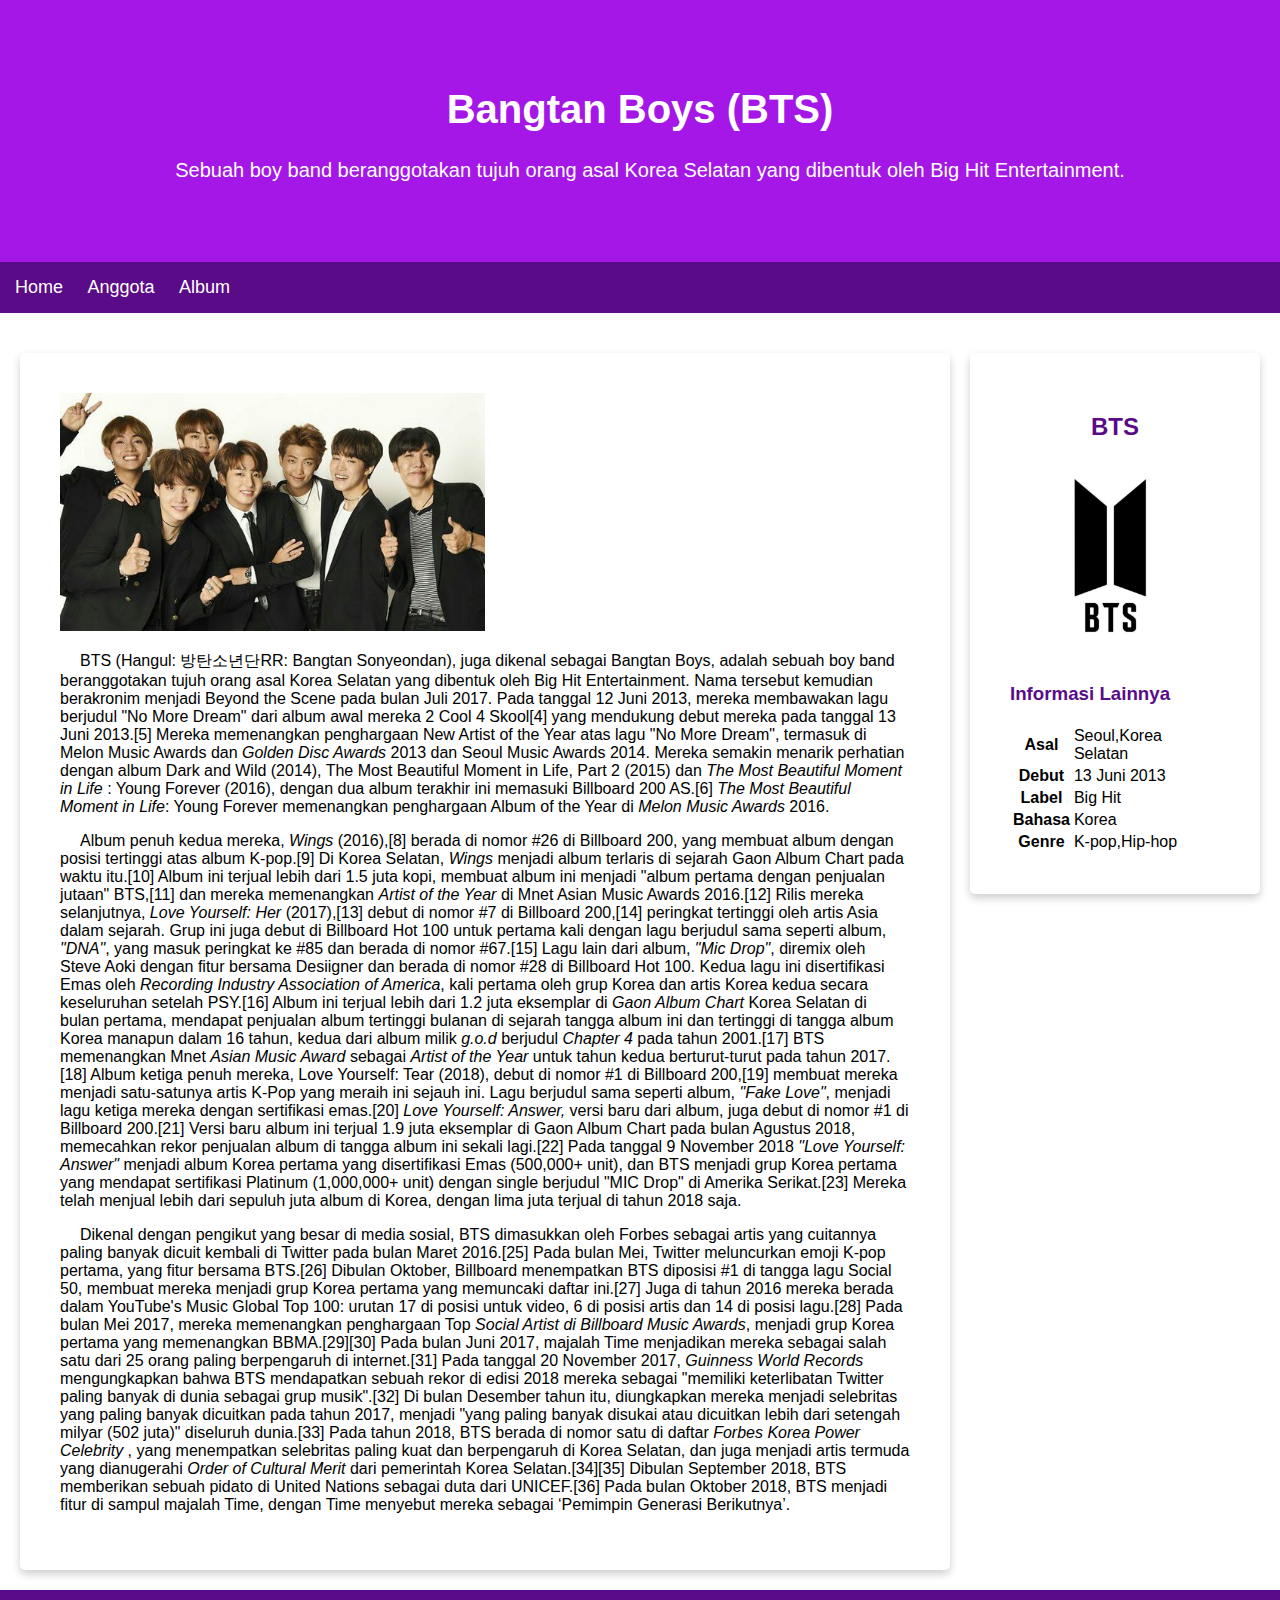
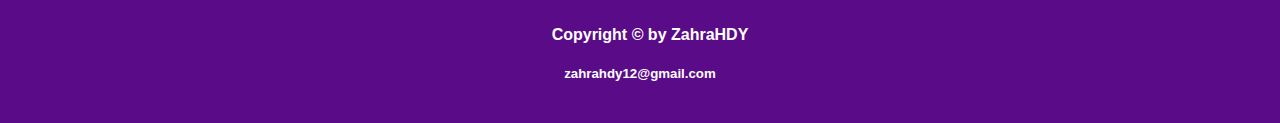
<file: index.html>
<!DOCTYPE html>
<html>

<head>
    <meta charset="utf-8" />
    <title>BTS page</title>
    <meta name="viewport" content="width=device-width, initial-scale=1">
    <link rel="stylesheet" href="styles/style.css">
</head>

<body>
    <header>
        <div class="jumbotron">
            <h1>Bangtan Boys (BTS)</h1>
            <p>Sebuah boy band beranggotakan tujuh orang asal Korea Selatan yang dibentuk oleh Big Hit Entertainment.
            </p>
        </div>
        <nav>
            <li>
                <a href="index.html">Home</a>
            </li>
            <li>
                <a href="btsmembers.html">Anggota</a>
            </li>
            <li>
                <a href="btsalbum.html">Album</a>
            </li>
        </nav>
    </header>
    <main>
        <div id="content">
            <article class="card">
                <img src="assets/btswpp2.jpg" class="featured-image" alt="sejarah">
                <p>BTS (Hangul: 방탄소년단RR: Bangtan Sonyeondan), juga dikenal sebagai Bangtan Boys, adalah sebuah boy band
                    beranggotakan
                    tujuh orang asal Korea Selatan yang dibentuk oleh Big Hit Entertainment. Nama tersebut kemudian
                    berakronim
                    menjadi Beyond the Scene pada bulan Juli 2017. Pada tanggal 12 Juni 2013, mereka membawakan lagu
                    berjudul
                    "No More Dream" dari album awal mereka 2 Cool 4 Skool[4] yang mendukung debut mereka pada tanggal 13
                    Juni 2013.[5] Mereka memenangkan penghargaan New Artist of the Year atas lagu "No More Dream",
                    termasuk
                    di Melon Music Awards dan
                    <i>Golden Disc Awards</i> 2013 dan Seoul Music Awards 2014. Mereka semakin menarik perhatian dengan
                    album
                    Dark and Wild (2014), The Most Beautiful Moment in Life, Part 2 (2015) dan
                    <i>The Most Beautiful Moment in Life</i>
                    : Young Forever (2016), dengan dua album terakhir ini memasuki Billboard 200 AS.[6]
                    <i>The Most Beautiful Moment in Life</i>: Young Forever memenangkan penghargaan Album of the Year di
                    <i>Melon Music Awards</i> 2016.</p>

                <p>Album penuh kedua mereka,
                    <i>Wings</i> (2016),[8] berada di nomor #26 di Billboard 200, yang membuat album dengan posisi
                    tertinggi
                    atas album K-pop.[9] Di Korea Selatan,
                    <i>Wings</i> menjadi album terlaris di sejarah Gaon Album Chart pada waktu itu.[10] Album ini
                    terjual lebih
                    dari 1.5 juta kopi, membuat album ini menjadi "album pertama dengan penjualan jutaan" BTS,[11] dan
                    mereka
                    memenangkan
                    <i>Artist of the Year</i> di Mnet Asian Music Awards 2016.[12] Rilis mereka selanjutnya,
                    <i>Love Yourself: Her </i>(2017),[13] debut di nomor #7 di Billboard 200,[14] peringkat tertinggi
                    oleh artis
                    Asia dalam sejarah. Grup ini juga debut di Billboard Hot 100 untuk pertama kali dengan lagu berjudul
                    sama seperti album,
                    <i>"DNA"</i>, yang masuk peringkat ke #85 dan berada di nomor #67.[15] Lagu lain dari album,
                    <i>"Mic Drop"</i>, diremix oleh Steve Aoki dengan fitur bersama Desiigner dan berada di nomor #28 di
                    Billboard
                    Hot 100. Kedua lagu ini disertifikasi Emas oleh
                    <i>Recording Industry Association of America</i>, kali pertama oleh grup Korea dan artis Korea kedua
                    secara
                    keseluruhan setelah PSY.[16] Album ini terjual lebih dari 1.2 juta eksemplar di
                    <i>Gaon Album Chart</i> Korea Selatan di bulan pertama, mendapat penjualan album tertinggi bulanan
                    di sejarah
                    tangga album ini dan tertinggi di tangga album Korea manapun dalam 16 tahun, kedua dari album milik
                    <i>g.o.d</i> berjudul
                    <i>Chapter 4</i> pada tahun 2001.[17] BTS memenangkan Mnet
                    <i>Asian Music Award</i> sebagai
                    <i>Artist of the Year</i> untuk tahun kedua berturut-turut pada tahun 2017.[18] Album ketiga penuh
                    mereka,
                    Love Yourself: Tear (2018), debut di nomor #1 di Billboard 200,[19] membuat mereka menjadi
                    satu-satunya
                    artis K-Pop yang meraih ini sejauh ini. Lagu berjudul sama seperti album,
                    <i>"Fake Love"</i>, menjadi lagu ketiga mereka dengan sertifikasi emas.[20]
                    <i>Love Yourself: Answer,</i>
                    versi baru dari album, juga debut di nomor #1 di Billboard 200.[21] Versi baru album ini terjual 1.9
                    juta eksemplar di Gaon
                    Album Chart pada bulan Agustus 2018, memecahkan rekor penjualan album di tangga album ini sekali
                    lagi.[22]
                    Pada tanggal 9 November 2018
                    <i>"Love Yourself: Answer"</i> menjadi album Korea pertama yang disertifikasi Emas (500,000+ unit),
                    dan
                    BTS menjadi grup Korea pertama yang mendapat sertifikasi Platinum (1,000,000+ unit) dengan single
                    berjudul
                    "MIC Drop" di Amerika Serikat.[23] Mereka telah menjual lebih dari sepuluh juta album di Korea,
                    dengan
                    lima juta terjual di tahun 2018 saja.</p>

                <p>Dikenal dengan pengikut yang besar di media sosial, BTS dimasukkan oleh Forbes sebagai artis yang
                    cuitannya
                    paling banyak dicuit kembali di Twitter pada bulan Maret 2016.[25] Pada bulan Mei, Twitter
                    meluncurkan
                    emoji K-pop pertama, yang fitur bersama BTS.[26] Dibulan Oktober, Billboard menempatkan BTS diposisi
                    #1 di tangga lagu Social 50, membuat mereka menjadi grup Korea pertama yang memuncaki daftar
                    ini.[27]
                    Juga di tahun 2016 mereka berada dalam YouTube's Music Global Top 100: urutan 17 di posisi untuk
                    video,
                    6 di posisi artis dan 14 di posisi lagu.[28] Pada bulan Mei 2017, mereka memenangkan penghargaan Top
                    <i>Social Artist di Billboard Music Awards</i>, menjadi grup Korea pertama yang memenangkan
                    BBMA.[29][30]
                    Pada bulan Juni 2017, majalah Time menjadikan mereka sebagai salah satu dari 25 orang paling
                    berpengaruh
                    di internet.[31] Pada tanggal 20 November 2017,
                    <i>Guinness World Records</i> mengungkapkan bahwa BTS mendapatkan sebuah rekor di edisi 2018 mereka
                    sebagai
                    "memiliki keterlibatan Twitter paling banyak di dunia sebagai grup musik".[32] Di bulan Desember
                    tahun
                    itu, diungkapkan mereka menjadi selebritas yang paling banyak dicuitkan pada tahun 2017, menjadi
                    "yang
                    paling banyak disukai atau dicuitkan lebih dari setengah milyar (502 juta)" diseluruh dunia.[33]
                    Pada
                    tahun 2018, BTS berada di nomor satu di daftar
                    <i>Forbes Korea Power Celebrity</i>
                    , yang menempatkan selebritas paling kuat dan berpengaruh di Korea Selatan, dan juga menjadi artis
                    termuda yang dianugerahi
                    <i>Order of Cultural Merit</i> dari pemerintah Korea Selatan.[34][35] Dibulan September 2018, BTS
                    memberikan
                    sebuah pidato di United Nations sebagai duta dari UNICEF.[36] Pada bulan Oktober 2018, BTS menjadi
                    fitur
                    di sampul majalah Time, dengan Time menyebut mereka sebagai ‘Pemimpin Generasi Berikutnya’.</p>
            </article>
        </div>
        <aside>
            <article class="profile card">
                <header id="logo">
                    <h2>BTS</h2>
                    <img src="assets/logo2.jpg" width="200px" height="200px" alt="bts">
                </header>
                <section>
                    <h3>Informasi Lainnya</h3>
                    <table>
                        <tr>
                            <th>Asal</th>
                            <td>Seoul,Korea Selatan</td>
                        </tr>
                        <tr>
                            <th>Debut</th>
                            <td>13 Juni 2013</td>
                        </tr>
                        <tr>
                            <th>Label</th>
                            <td>Big Hit</td>
                        </tr>
                        <tr>
                            <th>Bahasa</th>
                            <td>Korea</td>
                        </tr>
                        <tr>
                            <th>Genre</th>
                            <td>K-pop,Hip-hop</td>
                        </tr>
                    </table>
                </section>
            </article>
        </aside>
    </main>

    <div id="footer">
        <p>Copyright &copy; by ZahraHDY</p>
        <h5>zahrahdy12@gmail.com</h5>
    </div>
</body>

</html>
</file>
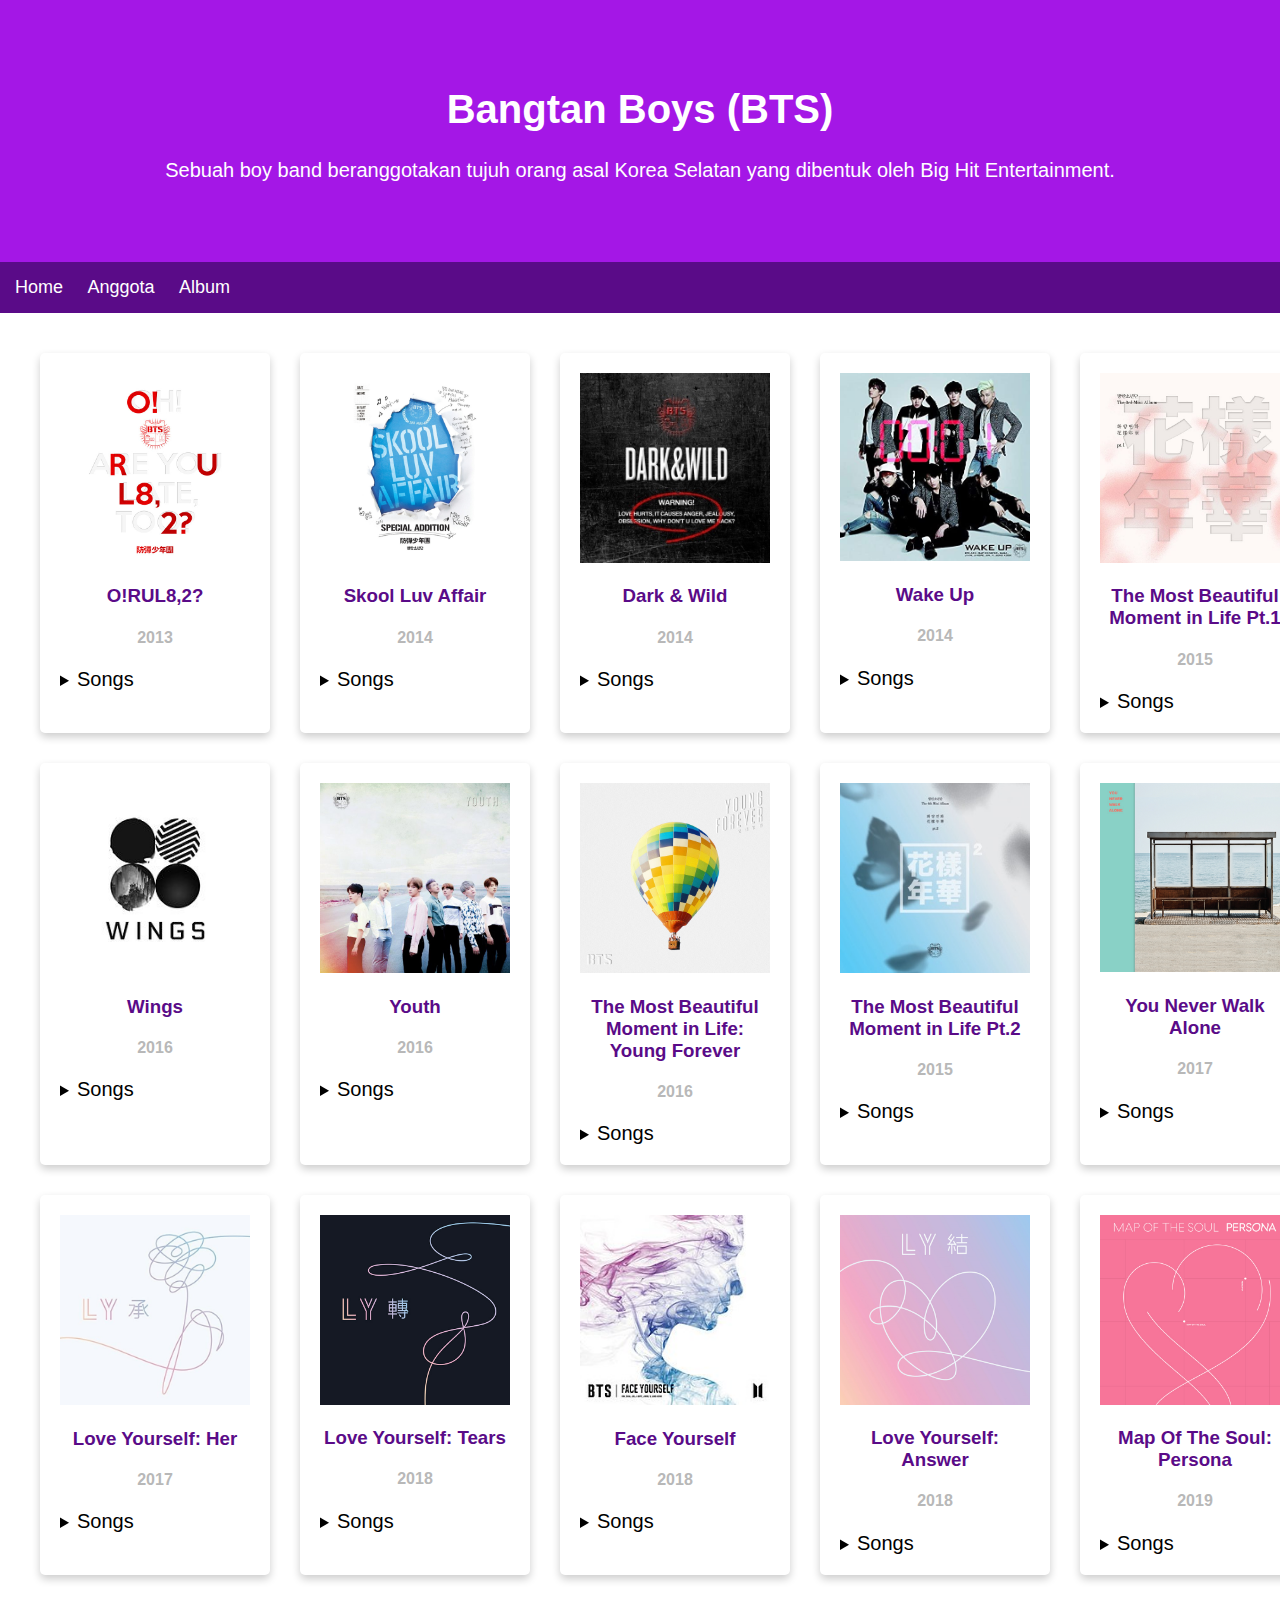
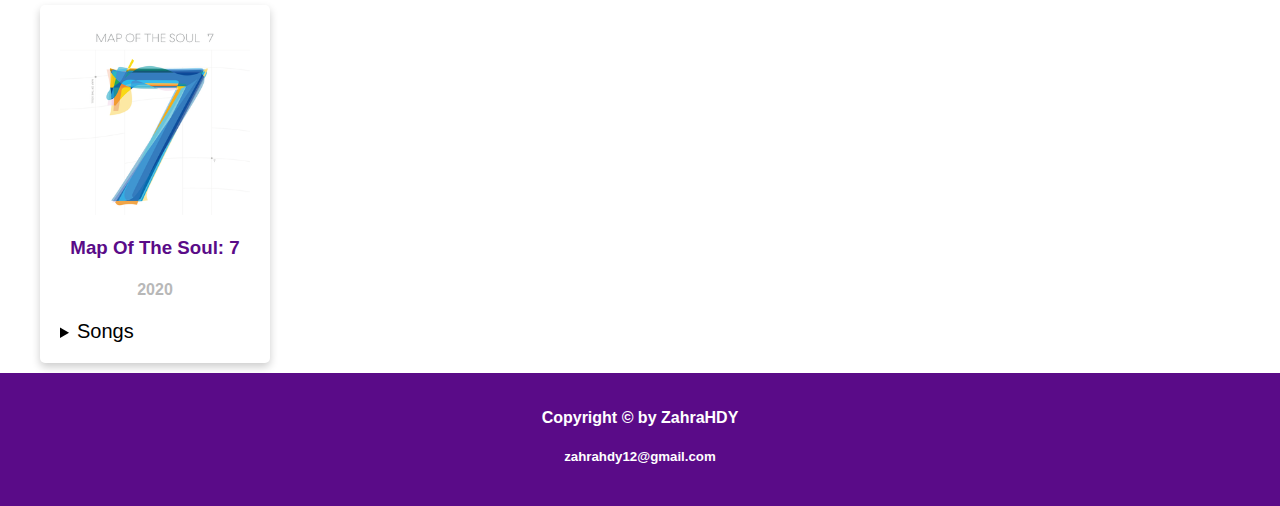
<file: btsalbum.html>
<!DOCTYPE html>
<html>

<head>
    <meta charset="utf-8" />
    <title>BTS page</title>
    <meta name="viewport" content="width=device-width, initial-scale=1">
    <link rel="stylesheet" href="styles/btsalbum.css">
</head>

<body>
    <header>
        <div class="jumbotron">
            <h1>Bangtan Boys (BTS)</h1>
            <p>Sebuah boy band beranggotakan tujuh orang asal Korea Selatan yang dibentuk oleh Big Hit Entertainment.
            </p>
        </div>
        <nav>
            <li>
                <a href="index.html">Home</a>
            </li>
            <li>
                <a href="btsmembers.html">Anggota</a>
            </li>
            <li>
                <a href="btsalbum.html">Album</a>
            </li>
        </nav>
    </header>
    <main>
        <div id="content">
            <article id="rul" class="card">
                <img src="assets/1.jpg" class="featured-image" alt="O!RUL8,2?">
                <h3>O!RUL8,2?</h3>
                <h4>2013</h4>
                <details>
                    <summary id="summary">
                        <mark id="mark">Songs</mark>
                    </summary>
                    <ul>
                        <li>Intro: O!RUL8,2?</li>
                        <li>N.O</li>
                        <li>We On</li>
                        <li>Skit: R U Happy Now?</li>
                        <li>If I Ruled The World</li>
                        <li>Coffee</li>
                        <li>BTS Cypher pt.1</li>
                        <li>Attack On Bangtan</li>
                        <li>Paldogangsan</li>
                        <li>Outro: Luv in Skool</li>
                    </ul>
                </details>
            </article>
            <article id="sla" class="card">
                <img src="assets/2.png" class="featured-image" alt="Skool Luv Affair">
                <h3>Skool Luv Affair</h3>
                <h4>2014</h4>
                <details>
                    <summary id="summary">
                        <mark id="mark">Songs</mark>
                    </summary>
                    <ul>
                        <li>Intro: Skool Luv Affair</li>
                        <li>Boy in Luv</li>
                        <li>Skit: Soulmate</li>
                        <li>Where You From?</li>
                        <li>Just One Day</li>
                        <li>Tomorrow</li>
                        <li>BTS Cypher pt.2: Triptych</li>
                        <li>Spine Breaker</li>
                        <li>Jump</li>
                        <li>Outro: Propose</li>
                    </ul>
                </details>
            </article>
            <article id="dl" class="card">
                <img src="assets/3.jpg" class="featured-image" alt="DL">
                <h3>Dark &amp; Wild</h3>
                <h4>2014</h4>
                <details>
                    <summary id="summary">
                        <mark id="mark">Songs</mark>
                    </summary>
                    <ul>
                        <li>Intro: What Am I To You?</li>
                        <li>Danger</li>
                        <li>War Of Hormone</li>
                        <li>Hip Hop Lover</li>
                        <li>Let Me Know</li>
                        <li>Rain</li>
                        <li>BTS Cypher pt.3: KILLER</li>
                        <li>What Are You Doing?</li>
                        <li>Can You Turn Off Your Phone?</li>
                        <li>Blanket Kick</li>
                        <li>24/7=heaven</li>
                        <li>Look Here</li>
                        <li>2nd Grade</li>
                        <li>Does That Make Sense?</li>
                    </ul>
                </details>
            </article>
            <article id="wu" class="card">
                <img src="assets/4.jpg" alt="Wakeup">
                <h3>Wake Up</h3>
                <h4>2014</h4>
                <details>
                    <summary id="summary">
                        <mark id="mark">Songs</mark>
                    </summary>
                    <ul>
                        <li>INTRO.</li>
                        <li>THE STARS</li>
                        <li>JUMP-japanese ver.-</li>
                        <li>Danger-japanese ver.-</li>
                        <li>Boy in Luv-japanese ver,-</li>
                        <li>JUST ONE DAY-japanese ver.-</li>
                        <li>iine!</li>
                        <li>I Like It pt.2 ~in that place~</li>
                        <li>No More Dream-japanese ver.-</li>
                        <li>Shingeki no Boudan-japanese ver.-</li>
                        <li>N.O-japanese ver.-</li>
                        <li>WAKE UP</li>
                        <li>OUTRO.</li>
                    </ul>
                </details>
            </article>
            <article id="the most" class="card">
                <img src="assets/5.jpg" class="featured-image" alt="the most beutiful moment in life">
                <h3>The Most Beautiful Moment in Life Pt.1</h2>
                    <h4>2015</h4>
                    <details>
                        <summary id="summary">
                            <mark id="mark">Songs</mark>
                        </summary>
                        <ul>
                            <li>Intro: The Most Beautiful Moment in Life</li>
                            <li>I Need U</li>
                            <li>Hold Me Tight</li>
                            <li>Skit: Expectation!</li>
                            <li>Dope</li>
                            <li>Boyz With Fun</li>
                            <li>Converse High</li>
                            <li>Moving On</li>
                            <li>Outro: Love is Not Over</li>
                        </ul>
                    </details>
            </article>
            <article id="Wings" class="card">
                <img src="assets/6.jpg" class="featured-image" alt="Wings">
                <h3>Wings</h2>
                    <h4>2016</h4>
                    <details>
                        <summary id="summary">
                            <mark id="mark">Songs</mark>
                        </summary>
                        <ul>
                            <li>Intro: Boy Meets Evil</li>
                            <li>Blood Sweat &amp; Tears</li>
                            <li>Begin</li>
                            <li>Lie</li>
                            <li>Stigma</li>
                            <li>First Love</li>
                            <li>Reflection</li>
                            <li>MAMA</li>
                            <li>Awake</li>
                            <li>Lost</li>
                            <li>BTS Chypher 4</li>
                            <li>Am I wrong</li>
                            <li>21st Century Girls</li>
                            <li>2!3!</li>
                            <li>Interlude: Wings</li>
                        </ul>
                    </details>
            </article>
            <article id="y" class="card">
                <img src="assets/7.jpg" class="featured-image" alt="Youth">
                <h3>Youth</h2>
                    <h4>2016</h4>
                    <details>
                        <summary id="summary">
                            <mark id="mark">Songs</mark>
                        </summary>
                        <ul>
                            <li>Intro: Youth</li>
                            <li>RUN-japanese ver.-</li>
                            <li>FIRE-japanese ver.-</li>
                            <li>Good Day</li>
                            <li>Save ME-japanese ver.-</li>
                            <li>Wishing on a Star</li>
                            <li>Butterfly-japanese ver.-</li>
                            <li>For You</li>
                            <li>I Need U-japanese ver.-</li>
                            <li>Epilogue: Young Forever-japanese ver.-</li>
                        </ul>
                    </details>
            </article>
            <article id="fy" class="card">
                <img src="assets/8.jpeg" class="featured-image" alt="young forever">
                <h3>The Most Beautiful Moment in Life: Young Forever</h2>
                    <h4>2016</h4>
                    <details>
                        <summary id="summary">
                            <mark id="mark">Songs</mark>
                        </summary>
                        <ul>
                            <li>The Most Beautiful Moment in Life</li>
                            <li>I Need U</li>
                            <li>Hold Me Tight</li>
                            <li>Autumn Leaves</li>
                            <li>Butterfly-Prologue Mix</li>
                            <li>RUN</li>
                            <li>Ma City</li>
                            <li>Silver Spoon</li>
                            <li>Dope</li>
                            <li>FIRE</li>
                            <li>Save ME</li>
                            <li>Epilogue: Young Forever</li>
                            <li>Converse High</li>
                            <li>Moving On</li>
                            <li>Whalien 52</li>
                            <li>House of Cards-full length edition</li>
                            <li>Love is Not Over-full length edition</li>
                            <li>I Need U -Urban Mix</li>
                            <li>I Need U -Remix</li>
                            <li>RUN -Ballad Mix</li>
                            <li>RUN -Alternative Mix</li>
                            <li>Butterfly -Alternative Mix</li>
                        </ul>
                    </details>
            </article>
            <article id="pt.2" class="card">
                <img src="assets/9.jpg" class="featured-image" alt="pt.2">
                <h3>The Most Beautiful Moment in Life Pt.2</h2>
                    <h4>2015</h4>
                    <details>
                        <summary id="summary">
                            <mark id="mark">Songs</mark>
                        </summary>
                        <ul>
                            <li>Intro: Never Mind</li>
                            <li>RUN</li>
                            <li>Butterfly</li>
                            <li>Whalien 52</li>
                            <li>Ma City</li>
                            <li>Silver Spoon</li>
                            <li>Skit: One Night in a Strange City</li>
                            <li>Autumn Leaves</li>
                            <li>Outro: House of Cards</li>
                        </ul>
                    </details>
            </article>
            <article id="alone" class="card">
                <img src="assets/10.jpg" class="featured-image" alt="you never walk alone">
                <h3>You Never Walk Alone</h2>
                    <h4>2017</h4>
                    <details>
                        <summary id="summary">
                            <mark id="mark">Songs</mark>
                        </summary>
                        <ul>
                            <li>Intro: Boy Meets Evil</li>
                            <li>Blood Sweat &amp; Tears</li>
                            <li>Begin</li>
                            <li>Lie</li>
                            <li>Stigma</li>
                            <li>First Love</li>
                            <li>Reflection</li>
                            <li>MAMA</li>
                            <li>Awake</li>
                            <li>Lost</li>
                            <li>BTS Cypher 4</li>
                            <li>Am I Wrong</li>
                            <li>21st Century Girls</li>
                            <li>2!3!</li>
                            <li>Spring Day</li>
                            <li>Not Today</li>
                            <li>Outro: Wings</li>
                            <li>A Supplementary Story: You Never Walk Alone</li>
                        </ul>
                    </details>
            </article>
            <article id="her" class="card">
                <img src="assets/11.jpg" class="featured-image" alt="love yourself:her">
                <h3>Love Yourself: Her</h2>
                    <h4>2017</h4>
                    <details>
                        <summary id="summary">
                            <mark id="mark">Songs</mark>
                        </summary>
                        <ul>
                            <li>Intro: Serendipity</li>
                            <li>DNA</li>
                            <li>Best of Me</li>
                            <li>Dimple</li>
                            <li>Pied Piper</li>
                            <li>Skit: Billboard Music Award Speech</li>
                            <li>Mic Drop</li>
                            <li>Go Go</li>
                            <li>Her</li>
                        </ul>
                    </details>
            </article>
            <article id="tears" class="card">
                <img src="assets/12.jpg" class="featured-image" alt="Love Yourself: Tears">
                <h3>Love Yourself: Tears</h2>
                    <h4>2018</h4>
                    <details>
                        <summary id="summary">
                            <mark id="mark">Songs</mark>
                        </summary>
                        <ul>
                            <li>Intro: Singularity</li>
                            <li>Fake Love</li>
                            <li>The Truth Untold</li>
                            <li>134340</li>
                            <li>Paradise</li>
                            <li>Love Maze</li>
                            <li>Magic Shop</li>
                            <li>Airplane Pt.2</li>
                            <li>Anpanman</li>
                            <li>So What</li>
                            <li>Outro: Tears</li>
                        </ul>
                    </details>
            </article>
            <article id="face" class="card">
                <img src="assets/13.jpg" class="featured-image" alt="face yourself">
                <h3>Face Yourself</h2>
                    <h4>2018</h4>
                    <details>
                        <summary id="summary">
                            <mark id="mark">Songs</mark>
                        </summary>
                        <ul>
                            <li>Intro: Ringwanderung</li>
                            <li>Best Of Me-japanese ver.-</li>
                            <li>Blood Sweat &amp; Tears -japanese ver.-</li>
                            <li>DNA -japanese ver.-</li>
                            <li>Not Today -japanese ver.-</li>
                            <li>Mic Drop -japanese ver.-</li>
                            <li>Don't Leave Me</li>
                            <li>Go Go -japanese ver.-</li>
                            <li>Crystal Snow</li>
                            <li>Spring Day -japanese ver.-</li>
                            <li>Let Go</li>
                            <li>Outro: Crack</li>
                        </ul>
                    </details>
            </article>
            <article id="answer" class="card">
                <img src="assets/14.jpg" class="featured-image" alt="Love Yourself: Answer">
                <h3>Love Yourself: Answer</h2>
                    <h4>2018</h4>
                    <details>
                        <summary id="summary">
                            <mark id="mark">Songs</mark>
                        </summary>
                        <ul>
                            <li>Euphoria</li>
                            <li>Trivia: Just Dance</li>
                            <li>Serendipity -full length edition</li>
                            <li>DNA</li>
                            <li>Dimple</li>
                            <li>Trivia: Love</li>
                            <li>Her</li>
                            <li>Singularity</li>
                            <li>FAKE LOVE</li>
                            <li>The truth untold</li>
                            <li>Trivia: Seesaw</li>
                            <li>Tear</li>
                            <li>Epiphany</li>
                            <li>I'm Fine</li>
                            <li>IDOL</li>
                            <li>Answer: Love Yourself</li>
                            <li>Magic Shop</li>
                            <li>Best of Me</li>
                            <li>Airplane Pt.2</li>
                            <li>Go Go</li>
                            <li>Anpanman</li>
                            <li>MIC DROP</li>
                            <li>DNA -Pedal 2 LA Mix</li>
                            <li>Fake Love -Rocking vibe Mix</li>
                            <li>Mic Drop -Steve Aoki Remix full length edition</li>
                        </ul>
                    </details>
            </article>
            <article id="persona" class="card">
                <img src="assets/15.jpg" class="featured-image" alt="Persona">
                <h3>Map Of The Soul: Persona</h2>
                    <h4>2019</h4>
                    <details>
                        <summary id="summary">
                            <mark id="mark">Songs</mark>
                        </summary>
                        <ul>
                            <li>Intro: Persona</li>
                            <li>Boy With Luv</li>
                            <li>Mikrokosmos</li>
                            <li>Make it Right</li>
                            <li>HOME</li>
                            <li>Jamais Vu</li>
                            <li>Dionysus</li>
                        </ul>
                    </details>
            </article>
            <article id="7" class="card">
                <img src="assets/16.png" class="featured-image" alt="7">
                <h3>Map Of The Soul: 7</h2>
                    <h4>2020</h4>
                    <details>
                        <summary id="summary">
                            <mark id="mark">Songs</mark>
                        </summary>
                        <ul>
                            <li>Intro: Persona</li>
                            <li>Boy With Luv</li>
                            <li>Make it Right</li>
                            <li>Jamais Vu</li>
                            <li>Dionysus</li>
                            <li>Interlude: Shadow</li>
                            <li>Black Swan</li>
                            <li>Filter</li>
                            <li>My Time</li>
                            <li>Louder Than Bombs</li>
                            <li>ON</li>
                            <li>UGH!</li>
                            <li>00.00 (Zero O'Clock)</li>
                            <li>Inner Child</li>
                            <li>Friends</li>
                            <li>Moon</li>
                            <li>Respect</li>
                            <li>We Are Bulletproof: The Eternal</li>
                            <li>Outro: Ego</li>
                        </ul>
                    </details>
            </article>
        </div>
    </main>

    <div id="footer">
        <p>Copyright &copy; by ZahraHDY</p>
        <h5>zahrahdy12@gmail.com</h5>
    </div>
</body>

</html>
</file>
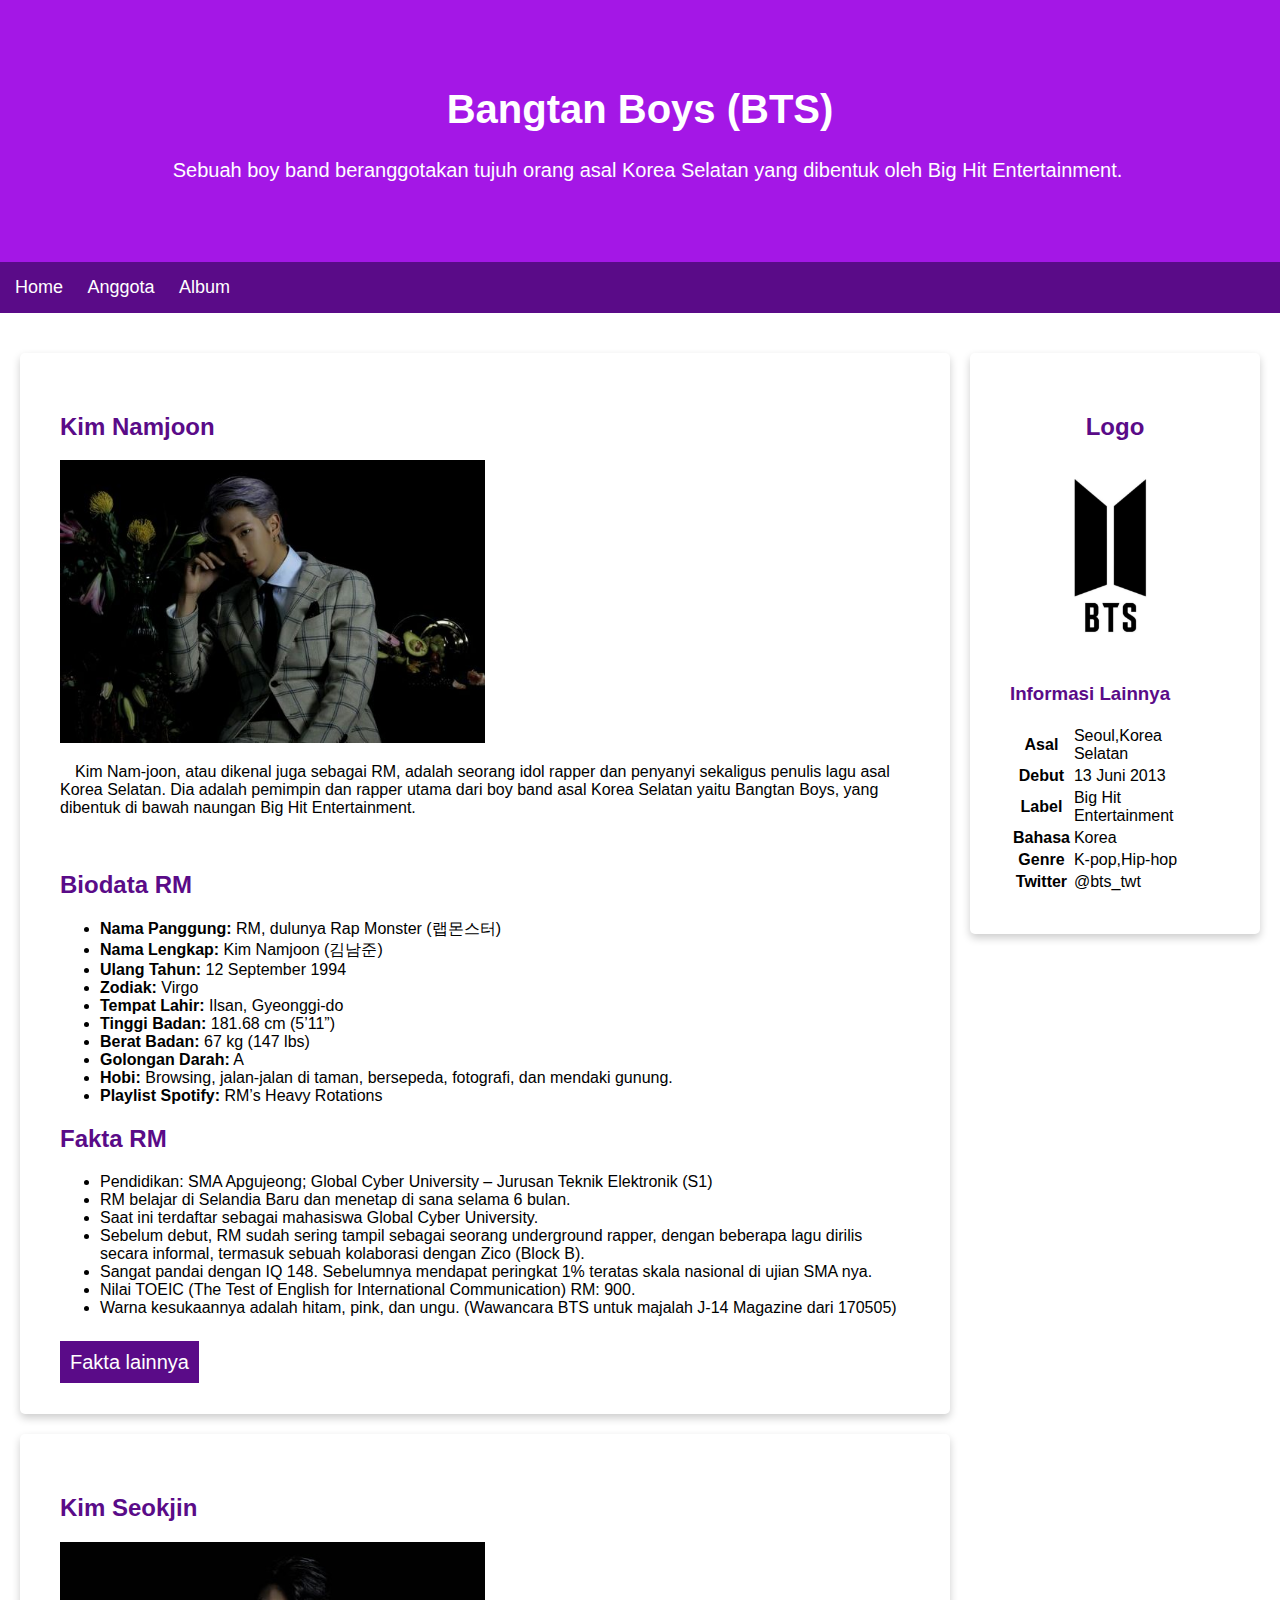
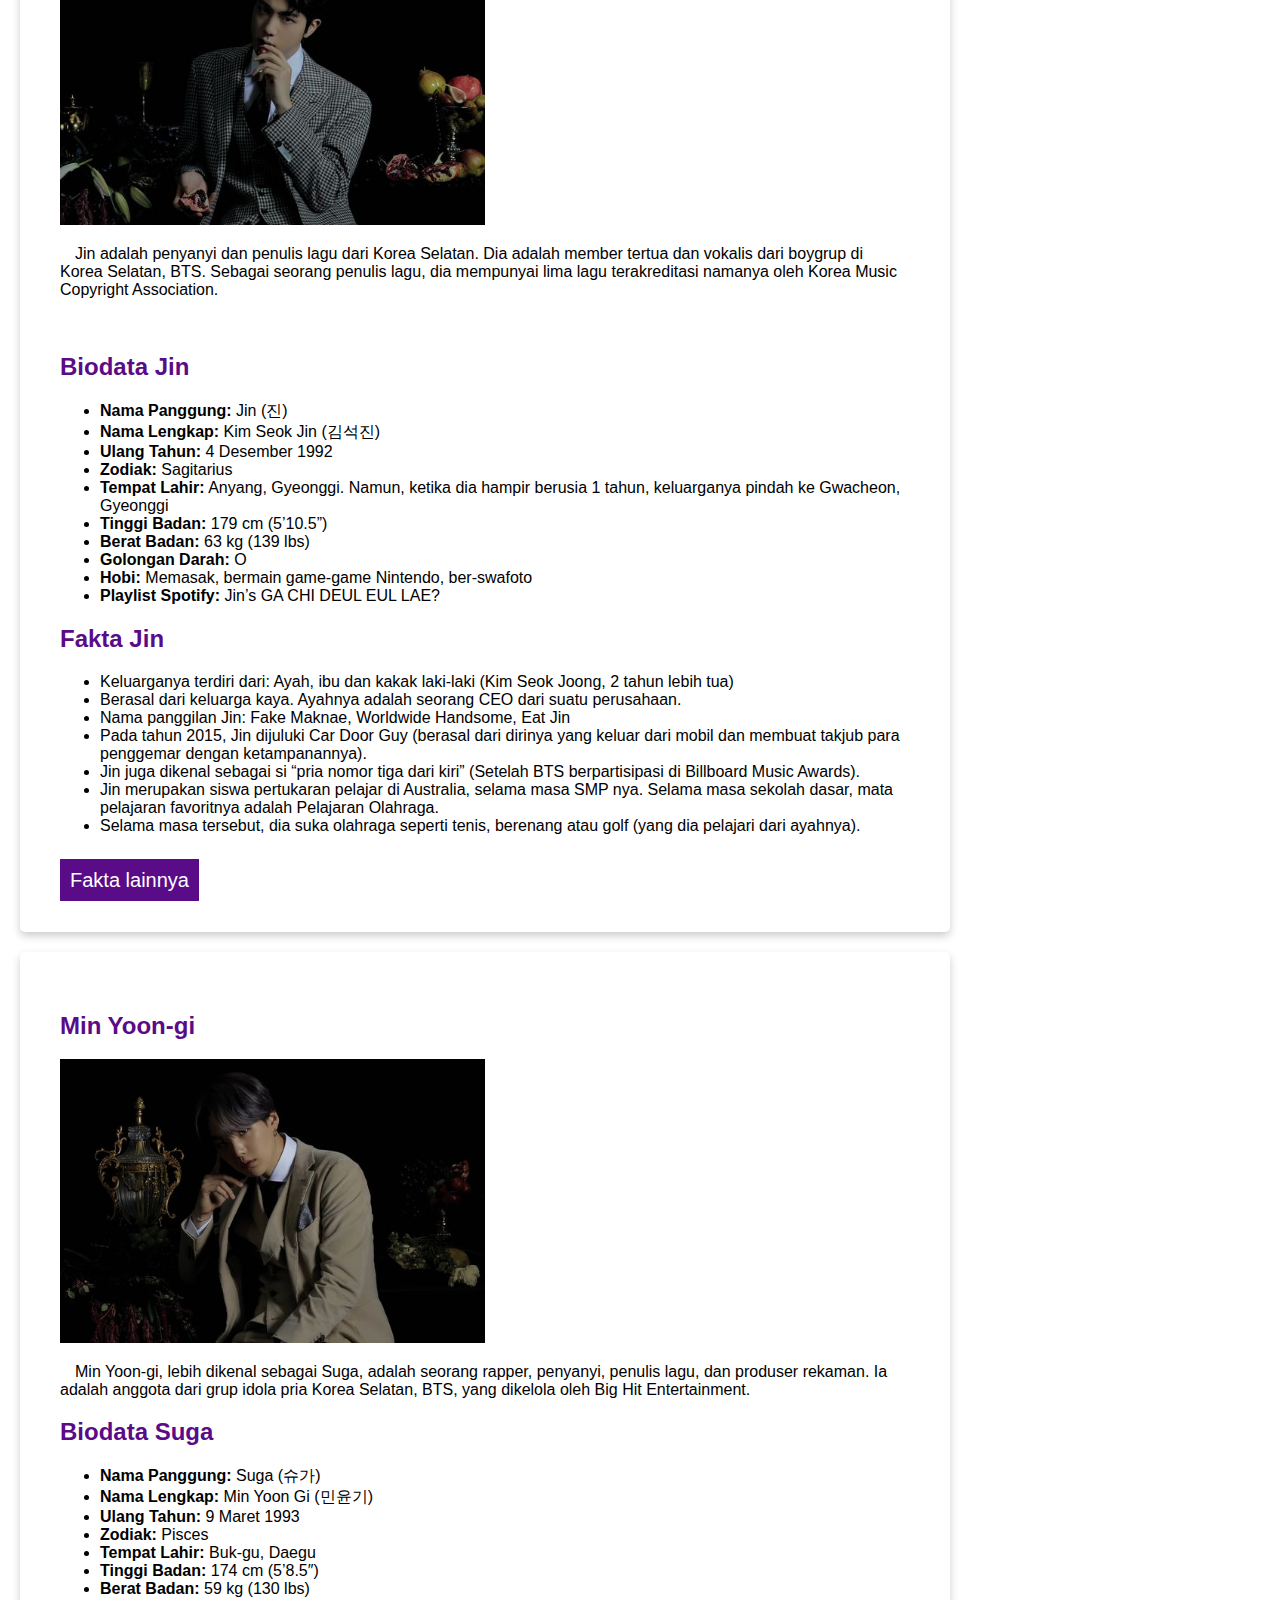
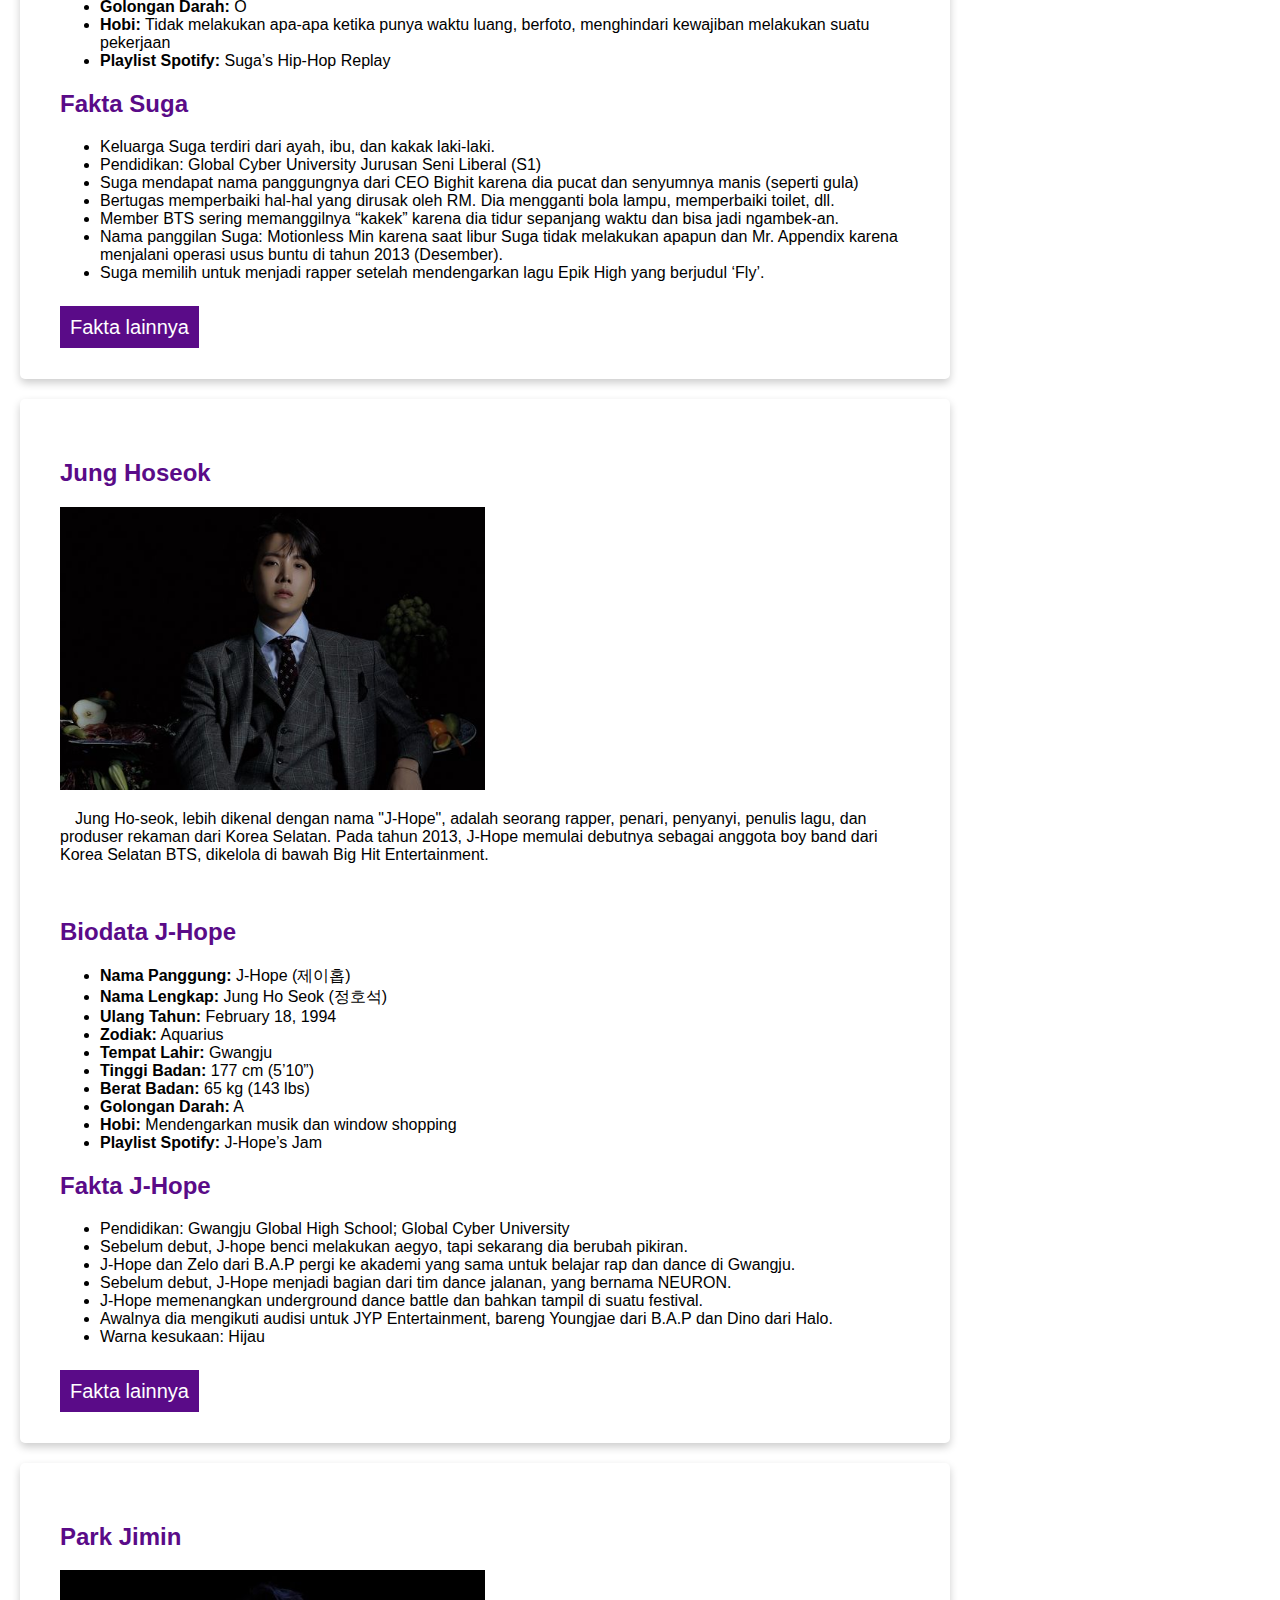
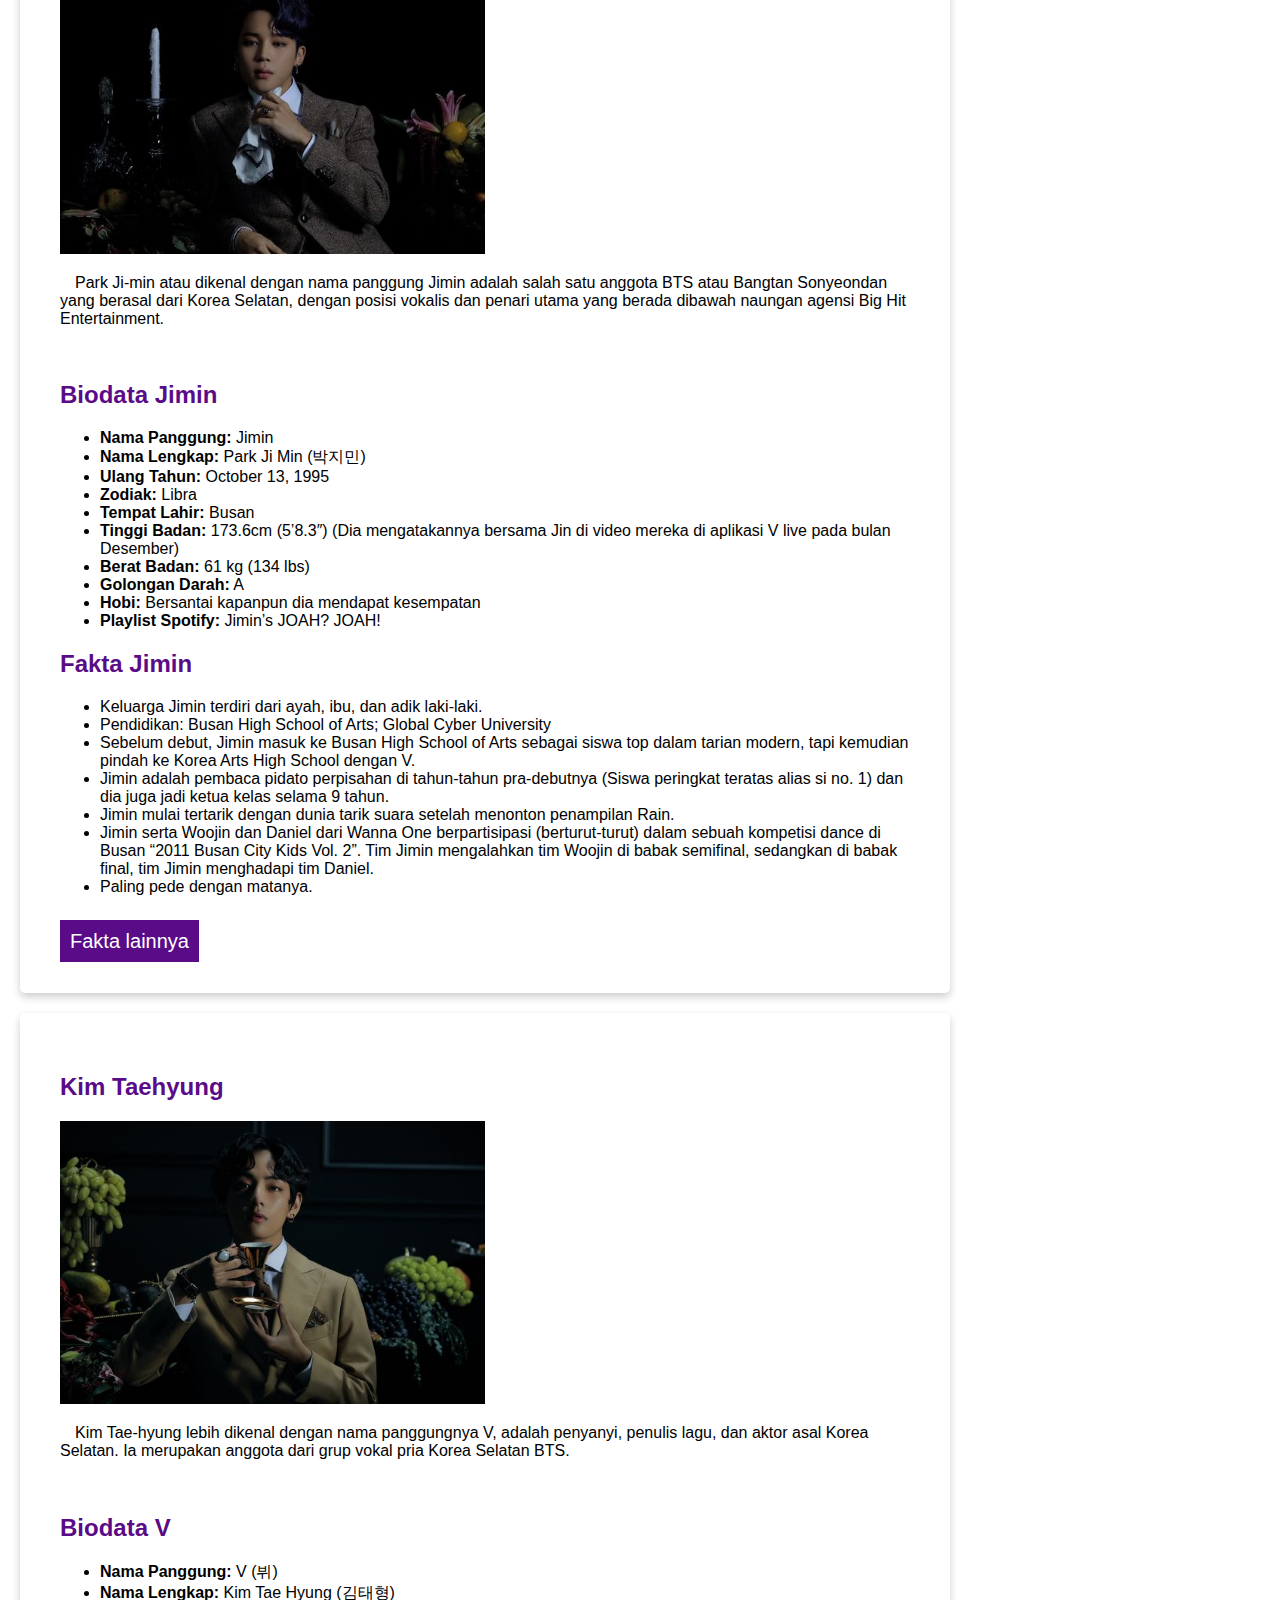
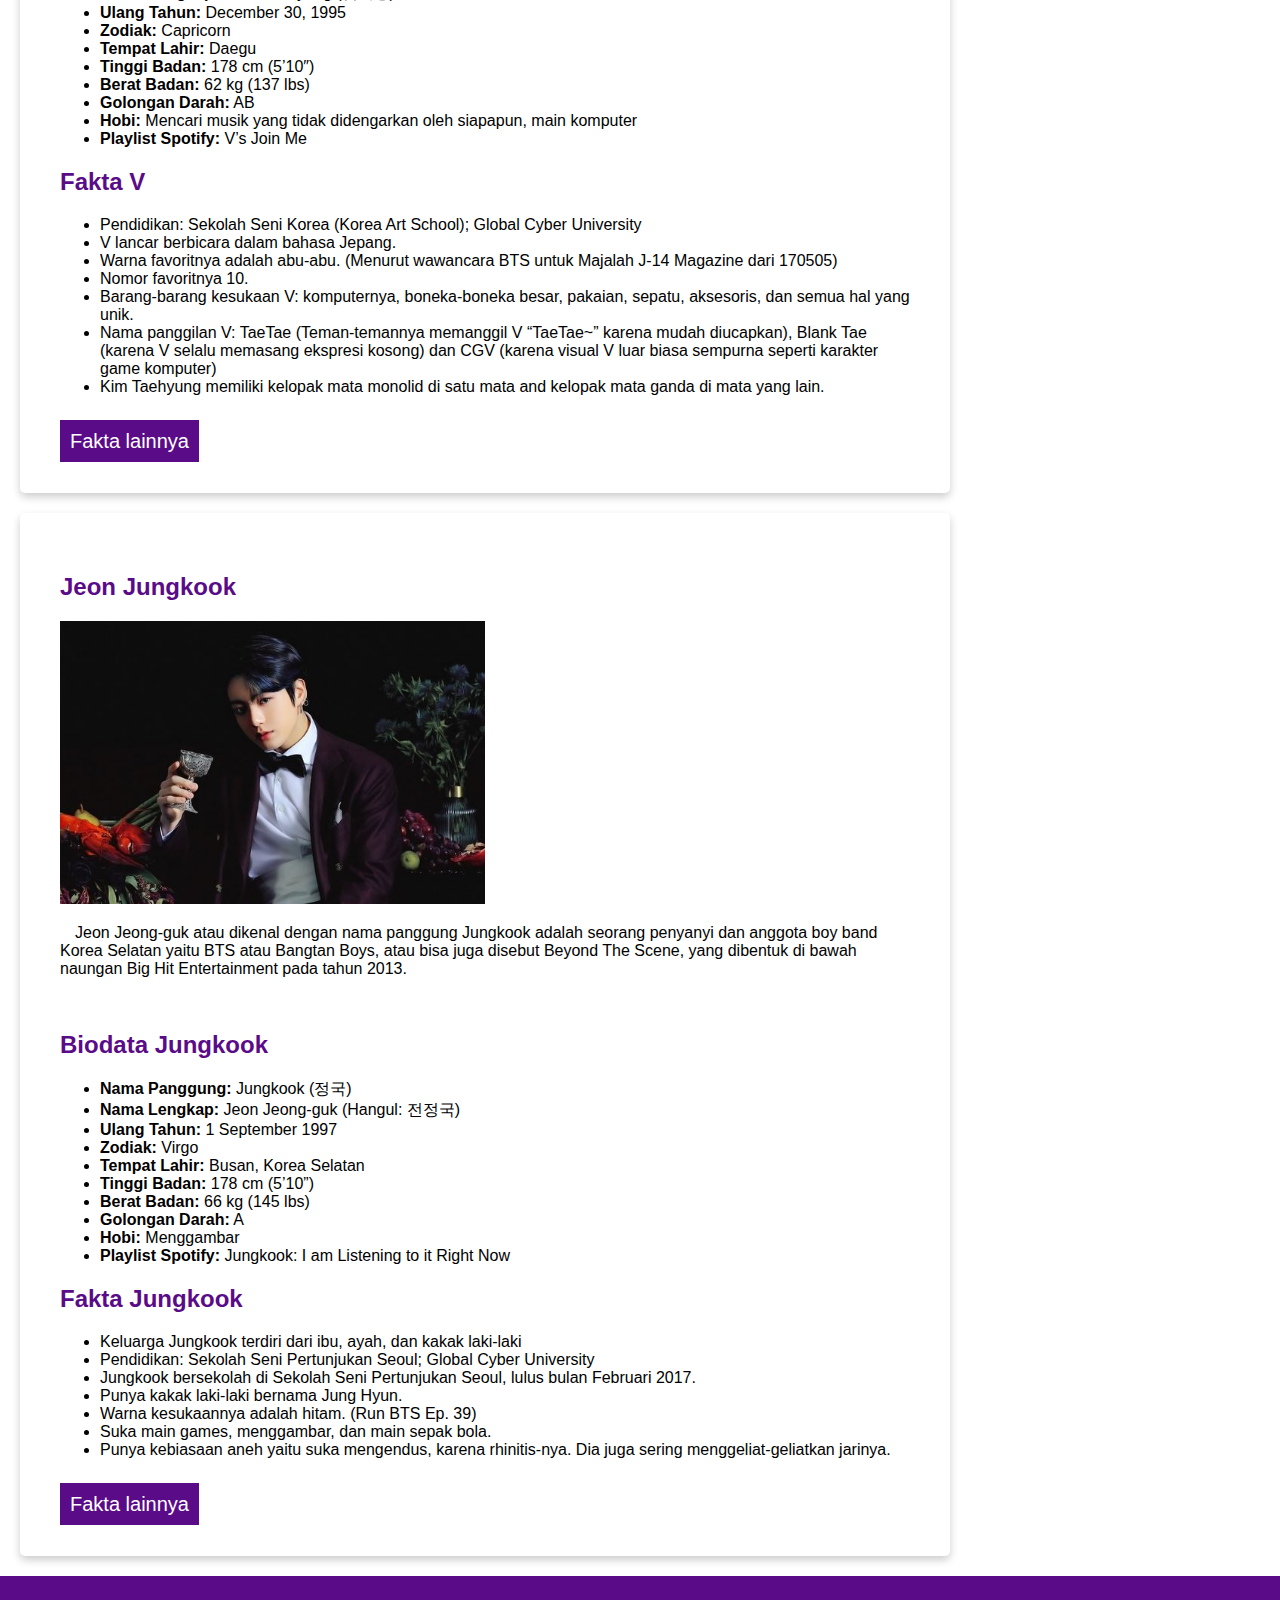
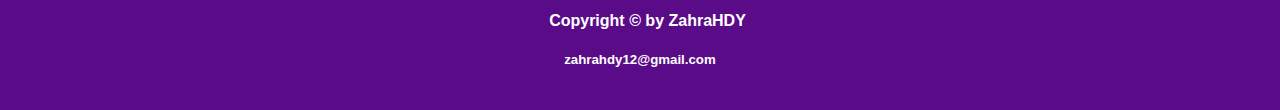
<file: btsmembers.html>
<!DOCTYPE html>
<html>

<head>
    <meta charset="utf-8" />
    <title>BTS page</title>
    <meta name="viewport" content="width=device-width, initial-scale=1">
    <link rel="stylesheet" href="styles/btsmembers.css">
</head>

<body>
    <header>
        <div class="jumbotron">
            <h1>Bangtan Boys (BTS)</h1>
            <p>Sebuah boy band beranggotakan tujuh orang asal Korea Selatan yang dibentuk oleh Big Hit Entertainment.
            </p>
        </div>
        <nav>
            <li>
                <a href="index.html">Home</a>
            </li>
            <li>
                <a href="btsmembers.html">Anggota</a>
            </li>
            <li>
                <a href="btsalbum.html">Album</a>
            </li>
        </nav>
    </header>
    <main>
        <div id="content">
            <article id="kim namjun" class="card">
                <h2>Kim Namjoon</h2>
                <img src="assets/rm.jpg" class="featured-image" alt="kim namjun">
                <p>Kim Nam-joon, atau dikenal juga sebagai RM, adalah seorang idol rapper dan penyanyi sekaligus penulis
                    lagu
                    asal Korea Selatan. Dia adalah pemimpin dan rapper utama dari boy band asal Korea Selatan yaitu
                    Bangtan
                    Boys, yang dibentuk di bawah naungan Big Hit Entertainment. </p>
                <br>
                <h2>Biodata RM</h2>
                <ul>
                    <li>
                        <b>Nama Panggung:</b> RM, dulunya Rap Monster (랩몬스터)</li>
                    <li>
                        <b>Nama Lengkap:</b> Kim Namjoon (김남준)</li>
                    <li>
                        <b>Ulang Tahun:</b> 12 September 1994</li>
                    <li>
                        <b>Zodiak:</b> Virgo</li>
                    <li>
                        <b>Tempat Lahir:</b> Ilsan, Gyeonggi-do</li>
                    <li>
                        <b>Tinggi Badan:</b> 181.68 cm (5’11”)</li>
                    <li>
                        <b>Berat Badan:</b> 67 kg (147 lbs)</li>
                    <li>
                        <b>Golongan Darah:</b> A</li>
                    <li>
                        <b>Hobi:</b> Browsing, jalan-jalan di taman, bersepeda, fotografi, dan mendaki gunung.</li>
                    <li>
                        <b>Playlist Spotify:</b> RM’s Heavy Rotations</li>
                </ul>
                <h2>Fakta RM</h2>
                <ul>
                    <li>Pendidikan: SMA Apgujeong; Global Cyber University – Jurusan Teknik Elektronik (S1)</li>
                    <li>RM belajar di Selandia Baru dan menetap di sana selama 6 bulan.</li>
                    <li>Saat ini terdaftar sebagai mahasiswa Global Cyber University.</li>
                    <li>Sebelum debut, RM sudah sering tampil sebagai seorang underground rapper, dengan beberapa lagu
                        dirilis
                        secara informal, termasuk sebuah kolaborasi dengan Zico (Block B).</li>
                    <li>Sangat pandai dengan IQ 148. Sebelumnya mendapat peringkat 1% teratas skala nasional di ujian
                        SMA nya.</li>
                    <li>Nilai TOEIC (The Test of English for International Communication) RM: 900.</li>
                    <li>Warna kesukaannya adalah hitam, pink, dan ungu. (Wawancara BTS untuk majalah J-14 Magazine dari
                        170505)</li>
                </ul>
                <br>
                <a class="link" href="https://kepoper.com/biodata-profil-dan-fakta-lengkap-rm/">Fakta lainnya</a>
            </article>

            <article id="jin" class="card">
                <h2>Kim Seokjin</h2>
                <img src="assets/jin.jpg" class="featured-image" alt="kim seokjin">
                <p>Jin adalah penyanyi dan penulis lagu dari Korea Selatan. Dia adalah member tertua dan vokalis dari
                    boygrup
                    di Korea Selatan, BTS. Sebagai seorang penulis lagu, dia mempunyai lima lagu terakreditasi namanya
                    oleh
                    Korea Music Copyright Association.</p>
                <br>
                <h2>Biodata Jin</h2>
                <ul>
                    <li>
                        <b>Nama Panggung:</b> Jin (진)</li>
                    <li>
                        <b>Nama Lengkap:</b> Kim Seok Jin (김석진)</li>
                    <li>
                        <b>Ulang Tahun:</b> 4 Desember 1992</li>
                    <li>
                        <b>Zodiak:</b> Sagitarius</li>
                    <li>
                        <b>Tempat Lahir:</b> Anyang, Gyeonggi. Namun, ketika dia hampir berusia 1 tahun, keluarganya
                        pindah
                        ke Gwacheon, Gyeonggi</li>
                    <li>
                        <b>Tinggi Badan:</b> 179 cm (5’10.5”)</li>
                    <li>
                        <b>Berat Badan:</b> 63 kg (139 lbs)</li>
                    <li>
                        <b>Golongan Darah:</b> O</li>
                    <li>
                        <b>Hobi:</b> Memasak, bermain game-game Nintendo, ber-swafoto</li>
                    <li>
                        <b>Playlist Spotify:</b> Jin’s GA CHI DEUL EUL LAE?</li>
                </ul>
                <h2>Fakta Jin</h2>
                <ul>
                    <li>Keluarganya terdiri dari: Ayah, ibu dan kakak laki-laki (Kim Seok Joong, 2 tahun lebih tua)</li>
                    <li>Berasal dari keluarga kaya. Ayahnya adalah seorang CEO dari suatu perusahaan.</li>
                    <li>Nama panggilan Jin: Fake Maknae, Worldwide Handsome, Eat Jin</li>
                    <li>Pada tahun 2015, Jin dijuluki Car Door Guy (berasal dari dirinya yang keluar dari mobil dan
                        membuat takjub
                        para penggemar dengan ketampanannya).</li>
                    <li>Jin juga dikenal sebagai si “pria nomor tiga dari kiri” (Setelah BTS berpartisipasi di Billboard
                        Music
                        Awards).
                    </li>
                    <li>Jin merupakan siswa pertukaran pelajar di Australia, selama masa SMP nya. Selama masa sekolah
                        dasar,
                        mata pelajaran favoritnya adalah Pelajaran Olahraga.</li>
                    <li>Selama masa tersebut, dia suka olahraga seperti tenis, berenang atau golf (yang dia pelajari
                        dari ayahnya).</li>
                </ul>
                <br>
                <a class="link" href="https://kepoper.com/biodata-profil-dan-fakta-lengkap-jin/">Fakta lainnya</a>

            </article>

            <article id="yunki" class="card">
                <h2>Min Yoon-gi</h2>
                <img src="assets/suga.jpg" class="featured-image" alt="yunki">
                <p>Min Yoon-gi, lebih dikenal sebagai Suga, adalah seorang rapper, penyanyi, penulis lagu, dan produser
                    rekaman.
                    Ia adalah anggota dari grup idola pria Korea Selatan, BTS, yang dikelola oleh Big Hit Entertainment.
                    <br>
                    <h2>Biodata Suga</h2>
                    <ul>
                        <li>
                            <b>Nama Panggung:</b> Suga (슈가)</li>
                        <li>
                            <b>Nama Lengkap:</b> Min Yoon Gi (민윤기)</li>
                        <li>
                            <b>Ulang Tahun:</b> 9 Maret 1993</li>
                        <li>
                            <b>Zodiak:</b> Pisces</li>
                        <li>
                            <b>Tempat Lahir:</b> Buk-gu, Daegu</li>
                        <li>
                            <b>Tinggi Badan:</b> 174 cm (5’8.5″)</li>
                        <li>
                            <b>Berat Badan:</b> 59 kg (130 lbs)</li>
                        <li>
                            <b>Golongan Darah:</b> O</li>
                        <li>
                            <b>Hobi:</b> Tidak melakukan apa-apa ketika punya waktu luang, berfoto, menghindari
                            kewajiban melakukan
                            suatu pekerjaan</li>
                        <li>
                            <b>Playlist Spotify:</b> Suga’s Hip-Hop Replay</li>
                    </ul>
                    <h2>Fakta Suga</h2>
                    <ul>
                        <li>Keluarga Suga terdiri dari ayah, ibu, dan kakak laki-laki.</li>
                        <li>Pendidikan: Global Cyber University Jurusan Seni Liberal (S1)</li>
                        <li>Suga mendapat nama panggungnya dari CEO Bighit karena dia pucat dan senyumnya manis (seperti
                            gula)</li>
                        <li>Bertugas memperbaiki hal-hal yang dirusak oleh RM. Dia mengganti bola lampu, memperbaiki
                            toilet,
                            dll.
                        </li>
                        <li>Member BTS sering memanggilnya “kakek” karena dia tidur sepanjang waktu dan bisa jadi
                            ngambek-an.</li>
                        <li>Nama panggilan Suga: Motionless Min karena saat libur Suga tidak melakukan apapun dan Mr.
                            Appendix
                            karena menjalani operasi usus buntu di tahun 2013 (Desember).</li>
                        <li>Suga memilih untuk menjadi rapper setelah mendengarkan lagu Epik High yang berjudul ‘Fly’.
                        </li>
                    </ul>
                    <br>
                    <a class="link" href="https://kepoper.com/biodata-profil-dan-fakta-lengkap-suga/">Fakta lainnya</a>
            </article>

            <article id="hoobi" class="card">
                <h2>Jung Hoseok</h2>
                <img src="assets/jhope.jpg" class="featured-image" alt="hoobi">
                <p>Jung Ho-seok, lebih dikenal dengan nama "J-Hope", adalah seorang rapper, penari, penyanyi, penulis
                    lagu,
                    dan produser rekaman dari Korea Selatan. Pada tahun 2013, J-Hope memulai debutnya sebagai anggota
                    boy
                    band dari Korea Selatan BTS, dikelola di bawah Big Hit Entertainment.</p>
                <br>
                <h2>Biodata J-Hope</h2>
                <ul>
                    <li>
                        <b>Nama Panggung:</b> J-Hope (제이홉)</li>
                    <li>
                        <b>Nama Lengkap:</b> Jung Ho Seok (정호석)</li>
                    <li>
                        <b>Ulang Tahun:</b> February 18, 1994</li>
                    <li>
                        <b>Zodiak:</b> Aquarius</li>
                    <li>
                        <b>Tempat Lahir:</b> Gwangju</li>
                    <li>
                        <b>Tinggi Badan:</b> 177 cm (5’10”)</li>
                    <li>
                        <b>Berat Badan:</b> 65 kg (143 lbs)</li>
                    <li>
                        <b>Golongan Darah:</b> A</li>
                    <li>
                        <b>Hobi:</b> Mendengarkan musik dan window shopping</li>
                    <li>
                        <b>Playlist Spotify:</b> J-Hope’s Jam</li>
                </ul>
                <h2>Fakta J-Hope</h2>
                <ul>
                    <li>Pendidikan: Gwangju Global High School; Global Cyber University</li>
                    <li>Sebelum debut, J-hope benci melakukan aegyo, tapi sekarang dia berubah pikiran.</li>
                    <li>J-Hope dan Zelo dari B.A.P pergi ke akademi yang sama untuk belajar rap dan dance di Gwangju.
                    </li>
                    <li>Sebelum debut, J-Hope menjadi bagian dari tim dance jalanan, yang bernama NEURON.</li>
                    <li>J-Hope memenangkan underground dance battle dan bahkan tampil di suatu festival.</li>
                    <li>Awalnya dia mengikuti audisi untuk JYP Entertainment, bareng Youngjae dari B.A.P dan Dino dari
                        Halo.</li>
                    <li>Warna kesukaan: Hijau</li>
                </ul>
                <br>
                <a class="link" href="https://kepoper.com/biodata-profil-dan-fakta-lengkap-j-hope/">Fakta lainnya</a>

            </article>

            <article id="jimin" class="card">
                <h2>Park Jimin</h2>
                <img src="assets/jimin.jpg" class="featured-image" alt="jimin">
                <p>Park Ji-min atau dikenal dengan nama panggung Jimin adalah salah satu anggota BTS atau Bangtan
                    Sonyeondan
                    yang berasal dari Korea Selatan, dengan posisi vokalis dan penari utama yang berada dibawah naungan
                    agensi
                    Big Hit Entertainment.</p>
                <br>
                <h2>Biodata Jimin</h2>
                <ul>
                    <li>
                        <b>Nama Panggung:</b> Jimin</li>
                    <li>
                        <b>Nama Lengkap:</b> Park Ji Min (박지민)</li>
                    <li>
                        <b>Ulang Tahun:</b> October 13, 1995</li>
                    <li>
                        <b>Zodiak:</b> Libra</li>
                    <li>
                        <b>Tempat Lahir:</b> Busan</li>
                    <li>
                        <b>Tinggi Badan:</b> 173.6cm (5’8.3″) (Dia mengatakannya bersama Jin di video mereka di aplikasi
                        V live
                        pada bulan Desember)</li>
                    <li>
                        <b>Berat Badan:</b> 61 kg (134 lbs)</li>
                    <li>
                        <b>Golongan Darah:</b> A</li>
                    <li>
                        <b>Hobi:</b> Bersantai kapanpun dia mendapat kesempatan</li>
                    <li>
                        <b>Playlist Spotify:</b> Jimin’s JOAH? JOAH!</li>
                </ul>
                <h2>Fakta Jimin</h2>
                <ul>
                    <li>Keluarga Jimin terdiri dari ayah, ibu, dan adik laki-laki.</li>
                    <li>Pendidikan: Busan High School of Arts; Global Cyber University</li>
                    <li>Sebelum debut, Jimin masuk ke Busan High School of Arts sebagai siswa top dalam tarian modern,
                        tapi kemudian
                        pindah ke Korea Arts High School dengan V.</li>
                    <li>Jimin adalah pembaca pidato perpisahan di tahun-tahun pra-debutnya (Siswa peringkat teratas
                        alias si
                        no. 1) dan dia juga jadi ketua kelas selama 9 tahun.</li>
                    <li>Jimin mulai tertarik dengan dunia tarik suara setelah menonton penampilan Rain.</li>
                    <li>Jimin serta Woojin dan Daniel dari Wanna One berpartisipasi (berturut-turut) dalam sebuah
                        kompetisi dance
                        di Busan “2011 Busan City Kids Vol. 2”. Tim Jimin mengalahkan tim Woojin di babak semifinal,
                        sedangkan
                        di babak final, tim Jimin menghadapi tim Daniel.</li>
                    <li>Paling pede dengan matanya.</li>
                </ul>
                <br>
                <a class="link" href="https://kepoper.com/biodata-profil-dan-fakta-lengkap-jimin/">Fakta lainnya</a>


            </article>

            <article id="tae" class="card">
                <h2>Kim Taehyung</h2>
                <img src="assets/tae.jpg" class="featured-image" alt="tae">
                <p>Kim Tae-hyung lebih dikenal dengan nama panggungnya V, adalah penyanyi, penulis lagu, dan aktor asal
                    Korea
                    Selatan. Ia merupakan anggota dari grup vokal pria Korea Selatan BTS.</p>
                <br>
                <h2>Biodata V</h2>
                <ul>
                    <li>
                        <b>Nama Panggung:</b> V (뷔)</li>
                    <li>
                        <b>Nama Lengkap:</b> Kim Tae Hyung (김태형)</li>
                    <li>
                        <b>Ulang Tahun:</b> December 30, 1995</li>
                    <li>
                        <b>Zodiak:</b> Capricorn</li>
                    <li>
                        <b>Tempat Lahir:</b> Daegu</li>
                    <li>
                        <b>Tinggi Badan:</b> 178 cm (5’10″)</li>
                    <li>
                        <b>Berat Badan:</b> 62 kg (137 lbs)</li>
                    <li>
                        <b>Golongan Darah:</b> AB</li>
                    <li>
                        <b>Hobi:</b> Mencari musik yang tidak didengarkan oleh siapapun, main komputer</li>
                    <li>
                        <b>Playlist Spotify:</b> V’s Join Me</li>
                </ul>
                <h2>Fakta V</h2>
                <ul>
                    <li>Pendidikan: Sekolah Seni Korea (Korea Art School); Global Cyber University</li>
                    <li>V lancar berbicara dalam bahasa Jepang.</li>
                    <li>Warna favoritnya adalah abu-abu. (Menurut wawancara BTS untuk Majalah J-14 Magazine dari 170505)
                    </li>
                    <li>Nomor favoritnya 10.</li>
                    <li>Barang-barang kesukaan V: komputernya, boneka-boneka besar, pakaian, sepatu, aksesoris, dan
                        semua hal
                        yang unik.</li>
                    <li>Nama panggilan V: TaeTae (Teman-temannya memanggil V “TaeTae~” karena mudah diucapkan), Blank
                        Tae (karena
                        V selalu memasang ekspresi kosong) dan CGV (karena visual V luar biasa sempurna seperti karakter
                        game komputer)</li>
                    <li>Kim Taehyung memiliki kelopak mata monolid di satu mata and kelopak mata ganda di mata yang
                        lain.</li>
                </ul>
                <br>
                <a class="link" href="https://kepoper.com/biodata-profil-dan-fakta-lengkap-v/">Fakta lainnya</a>
            </article>

            <article id="jungkok" class="card">
                <h2>Jeon Jungkook</h2>
                <img src="assets/jungkok.jpg" class="featured-image" alt="jungkok">
                <p>Jeon Jeong-guk atau dikenal dengan nama panggung Jungkook adalah seorang penyanyi dan anggota boy
                    band Korea
                    Selatan yaitu BTS atau Bangtan Boys, atau bisa juga disebut Beyond The Scene, yang dibentuk di bawah
                    naungan Big Hit Entertainment pada tahun 2013.</p>
                <br>
                <h2>Biodata Jungkook</h2>
                <ul>
                    <li>
                        <b>Nama Panggung:</b> Jungkook (정국)</li>
                    <li>
                        <b>Nama Lengkap:</b> Jeon Jeong-guk (Hangul: 전정국)</li>
                    <li>
                        <b>Ulang Tahun:</b> 1 September 1997</li>
                    <li>
                        <b>Zodiak:</b> Virgo</li>
                    <li>
                        <b>Tempat Lahir:</b> Busan, Korea Selatan</li>
                    <li>
                        <b>Tinggi Badan:</b> 178 cm (5’10”)</li>
                    <li>
                        <b>Berat Badan:</b> 66 kg (145 lbs)</li>
                    <li>
                        <b>Golongan Darah:</b> A</li>
                    <li>
                        <b>Hobi:</b> Menggambar</li>
                    <li>
                        <b>Playlist Spotify:</b> Jungkook: I am Listening to it Right Now</li>
                </ul>
                <h2>Fakta Jungkook</h2>
                <ul>
                    <li>Keluarga Jungkook terdiri dari ibu, ayah, dan kakak laki-laki</li>
                    <li>Pendidikan: Sekolah Seni Pertunjukan Seoul; Global Cyber University</li>
                    <li>Jungkook bersekolah di Sekolah Seni Pertunjukan Seoul, lulus bulan Februari 2017.</li>
                    <li>Punya kakak laki-laki bernama Jung Hyun.</li>
                    <li>Warna kesukaannya adalah hitam. (Run BTS Ep. 39)</li>
                    <li>Suka main games, menggambar, dan main sepak bola.</li>
                    <li>Punya kebiasaan aneh yaitu suka mengendus, karena rhinitis-nya. Dia juga sering
                        menggeliat-geliatkan
                        jarinya.
                    </li>
                </ul>
                <br>
                <a class="link" href="https://kepoper.com/biodata-profil-dan-fakta-lengkap-jungkook/">Fakta lainnya</a>
            </article>
        </div>
        <aside>
            <article class="profile card">
                <header id="logo">
                    <h2>Logo</h2>
                    <img src="assets/logo2.jpg" width="200px" height="200px" alt="bts">
                </header>
                <section>
                    <h3>Informasi Lainnya</h3>
                    <table>
                        <tr>
                            <th>Asal</th>
                            <td>Seoul,Korea Selatan</td>
                        </tr>
                        <tr>
                            <th>Debut</th>
                            <td>13 Juni 2013</td>
                        </tr>
                        <tr>
                            <th>Label</th>
                            <td>Big Hit Entertainment</td>
                        </tr>
                        <tr>
                            <th>Bahasa</th>
                            <td>Korea</td>
                        </tr>
                        <tr>
                            <th>Genre</th>
                            <td>K-pop,Hip-hop</td>
                        </tr>
                        <tr>
                            <th>Twitter</th>
                            <td>@bts_twt</td>
                        </tr>
                    </table>
                </section>
            </article>
        </aside>
    </main>

    <div id="footer">
        <p>Copyright &copy; by ZahraHDY</p>
        <h5>zahrahdy12@gmail.com</h5>
    </div>
</body>

</html>
</file>
<file: styles/style.css>
body {
    font-family: sans-serif;
    margin: 0;
    padding: 0;
}

p {
    text-indent: 20px;
}

h2 {
    color: #5a0b88;
}

h3 {
    color: #5a0b88;
}

#logo {
    text-align: center;
}

#footer {
    padding: 20px;
    color: white;
    background-color: #5a0b88;
    text-align: center;
    font-weight: bold;
}

nav a {
    font-size: 18px;
    font-weight: 400;
    text-decoration: none;
    color: white;
}

nav a:hover {
    font-weight: bold;
    color: #e4c2f8;
}

.featured-image {
    width: 50%;
}

.card {
    box-shadow: 0 4px 8px 0 rgba(0, 0, 0, 0.2);
    border-radius: 5px;
    padding: 40px;
    margin-top: 20px;
}

.profile card {
    box-shadow: 1 4px 8px 0 rgba(0, 0, 0, 0.2);
    border-radius: 20px;
    padding: 5px;
}

.jumbotron {
    font-size: 20px;
    padding: 60px;
    background-color: #a417e6;
    text-align: center;
    color: white;
}

nav li {
    display: inline;
    list-style: none;
    margin-right: 20px;
}

nav {
    background-color: #5a0b88;
    padding: 15px;
    position: sticky;
    top: 0;
}

header {
    display: inline;
}


main {
    padding: 20px;
    overflow: auto;
}

#content {
    float: left;
    width: 75%;
}

aside {
    float: right;
    width: 25%;
    padding-left: 20px;
}

@media screen and (max-width: 1000px) {

    #content,
    aside {
        width: 100%;
        padding: 0;
    }
}

* {
    box-sizing: border-box;
}
</file>
<file: styles/btsalbum.css>
body {
    font-family: sans-serif;
    margin: 0;
    padding: 0;
}

h3 {
    color: #5a0b88;
    text-align: center;
    font-family: sans-serif;
}

h4 {
    color: #b8b8b8;
    text-align: center;
}

#logo {
    text-align: center;
}

#footer {
    padding: 20px;
    color: white;
    background-color: #5a0b88;
    text-align: center;
    font-weight: bold;
}

nav a {
    font-size: 18px;
    font-weight: 400;
    text-decoration: none;
    color: white;
}

nav a:hover {
    font-weight: bold;
    color: #e4c2f8;
}

.card {
    box-shadow: 0 4px 8px 0 rgba(0, 0, 0, 0.2);
    border-radius: 5px;
    padding: 20px;
    margin-top: 30px;
    margin-left: 30px;
}


.jumbotron {
    font-size: 20px;
    padding: 60px;
    background-color: #a417e6;
    text-align: center;
    color: white;
}

nav li {
    display: inline;
    list-style: none;
    margin-right: 20px;
}

nav {
    background-color: #5a0b88;
    padding: 15px;
    position: sticky;
    top: 0;
}

header {
    display: inline;
}

main {
    padding: 10px;
    overflow: auto;
}

#content {
    float: left;
    width: 25%;
    display: grid;
    grid-template-columns: repeat(5, auto);
    grid-template-rows: repeat(5, auto);
}

#mark {
    background-color: white;
    font-size: 20px;
}

#mark:hover {
    color: #5a0b88;
}

img {
    width: 190px;
}
</file>
<file: styles/btsmembers.css>
body {
    font-family: sans-serif;
    margin: 0;
    padding: 0;
}

p {
    text-indent: 15px;
}

h2 {
    color: #5a0b88;
}

h3 {
    color: #5a0b88;
}

#logo {
    text-align: center;
}

#footer {
    padding: 20px;
    color: white;
    background-color: #5a0b88;
    text-align: center;
    font-weight: bold;
}

nav a {
    font-size: 18px;
    font-weight: 400;
    text-decoration: none;
    color: white;
}

nav a:hover {
    font-weight: bold;
    color: #e4c2f8;
}

.featured-image {
    width: 50%;
}

.card {
    box-shadow: 0 4px 8px 0 rgba(0, 0, 0, 0.2);
    border-radius: 5px;
    padding: 40px;
    margin-top: 20px;
}

.profile card {
    box-shadow: 1 4px 8px 0 rgba(0, 0, 0, 0.2);
    border-radius: 20px;
    padding: 5px;
}

.jumbotron {
    font-size: 20px;
    padding: 60px;
    background-color: #a417e6;
    text-align: center;
    color: white;
}

nav li {
    display: inline;
    list-style: none;
    margin-right: 20px;
}

nav {
    background-color: #5a0b88;
    padding: 15px;
    position: sticky;
    top: 0;
}

header {
    display: inline;
}

main {
    padding: 20px;
    overflow: auto;
}

#content {
    float: left;
    width: 75%;
}

aside {
    float: right;
    width: 25%;
    padding-left: 20px;
}

@media screen and (max-width: 1000px) {

    #content,
    aside {
        width: 100%;
        padding: 0;
    }
}

.link {
    list-style-type: none;
    text-decoration: none;
    font-family: sans-serif;
    font-size: 20px;
    color: white;
    background-color: #5a0b88;
    padding: 10px;
}

.link:hover {
    text-decoration: underline;
}

* {
    box-sizing: border-box;
}
</file>
